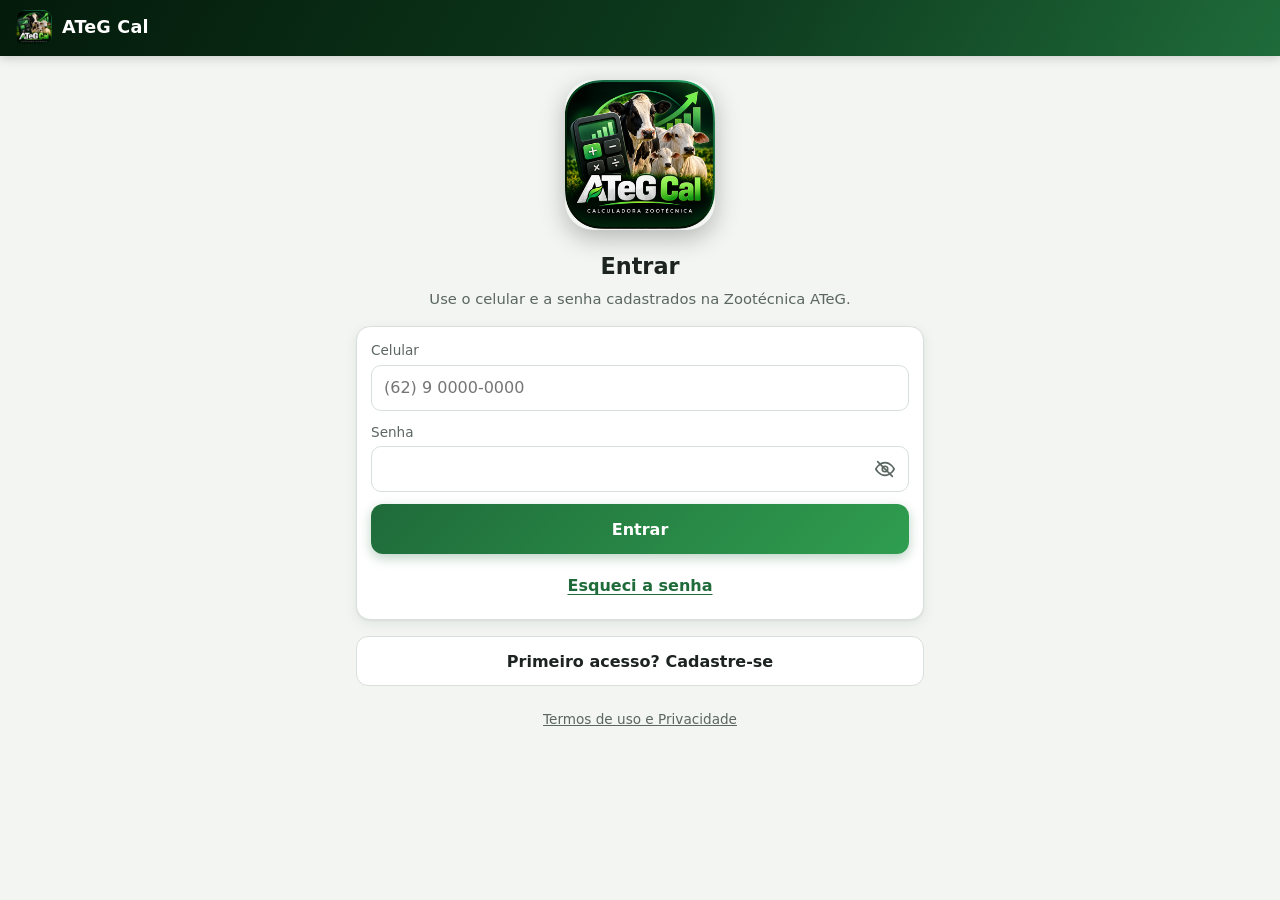
<file: index.html>
<!doctype html>
<html lang="pt-BR">
<head>
  <meta charset="utf-8">
  <meta name="viewport" content="width=device-width, initial-scale=1, viewport-fit=cover">
  <meta name="description" content="Calculadora de indicadores zootécnicos e econômicos para ATeG.">
  <meta name="theme-color" content="#06200f">
  <meta name="apple-mobile-web-app-capable" content="yes">
  <meta name="apple-mobile-web-app-title" content="ATeG Cal">
  <meta name="apple-mobile-web-app-status-bar-style" content="black-translucent">
  <title>ATeG Cal</title>
  <link rel="manifest" href="manifest.webmanifest">
  <link rel="icon" href="icons/favicon-64.png" type="image/png">
  <link rel="apple-touch-icon" href="icons/apple-touch-icon.png">
  <link rel="stylesheet" href="css/style.css">
</head>
<body>
  <header class="topo">
    <button class="voltar" id="btnVoltar" type="button" aria-label="Voltar" hidden>&#8592;</button>
    <img class="topo-logo" src="icons/logo-96.png" alt="" width="36" height="36">
    <h1 id="tituloTela">ATeG Cal</h1>
    <span id="seloOffline" class="selo-offline" hidden>Offline</span>
  </header>

  <main>
    <!-- Login pelo celular -->
    <section id="tela-login" class="tela" hidden>
      <div class="login">
        <img class="login-logo" src="icons/logo-280.png" alt="ATeG Cal — Calculadora zootécnica" width="150" height="150">

        <div id="blocoEntrar" class="login-bloco">
          <h2>Entrar</h2>
          <p class="login-texto">Use o celular e a senha cadastrados na Zootécnica ATeG.</p>
          <form id="formLogin" class="cartao" novalidate>
          <label class="campo">
            <span>Celular</span>
            <input name="celular" type="tel" inputmode="tel" autocomplete="tel" placeholder="(62) 9 0000-0000" required>
          </label>
          <label class="campo">
            <span>Senha</span>
            <span class="senha">
              <input name="senha" type="password" autocomplete="current-password" required>
              <button type="button" class="ver-senha" aria-label="Mostrar senha" aria-pressed="false">
                <svg viewBox="0 0 24 24" aria-hidden="true"><path d="M2 12s3.6-7 10-7 10 7 10 7-3.6 7-10 7S2 12 2 12z"/><circle cx="12" cy="12" r="3"/><path class="risco" d="M4 4l16 16"/></svg>
              </button>
            </span>
          </label>
          <p id="erroLogin" class="erro" role="alert" hidden></p>
          <button type="submit" class="primario">Entrar</button>
          <button type="button" id="btnEsqueci" class="link">Esqueci a senha</button>
          </form>
          <button type="button" id="btnPrimeiroAcesso" class="secundario primeiro-acesso">Primeiro acesso? Cadastre-se</button>
        </div>

        <div id="blocoCadastro" class="login-bloco" hidden>
          <h2>Primeiro acesso</h2>
          <p class="login-texto">Preencha seus dados. O acesso é liberado na hora.</p>
          <form id="formCadastro" class="cartao" novalidate>
          <label class="campo">
            <span>Nome completo</span>
            <input name="nome" type="text" autocomplete="name" autocapitalize="words" maxlength="80" required>
          </label>
          <label class="campo">
            <span>Celular (WhatsApp)</span>
            <input name="celular" type="tel" inputmode="tel" autocomplete="tel" placeholder="(62) 9 0000-0000" required>
          </label>
          <label class="campo">
            <span>E-mail</span>
            <input name="email" type="email" inputmode="email" autocomplete="email" maxlength="100" required>
          </label>
          <div class="grade grade-municipio">
            <label class="campo"><span>UF</span>
              <select name="uf" autocomplete="address-level1">
                <option>AC</option>
                <option>AL</option>
                <option>AM</option>
                <option>AP</option>
                <option>BA</option>
                <option>CE</option>
                <option>DF</option>
                <option>ES</option>
                <option selected>GO</option>
                <option>MA</option>
                <option>MG</option>
                <option>MS</option>
                <option>MT</option>
                <option>PA</option>
                <option>PB</option>
                <option>PE</option>
                <option>PI</option>
                <option>PR</option>
                <option>RJ</option>
                <option>RN</option>
                <option>RO</option>
                <option>RR</option>
                <option>RS</option>
                <option>SC</option>
                <option>SE</option>
                <option>SP</option>
                <option>TO</option>
              </select></label>
            <label class="campo"><span>Município</span>
              <select name="municipio" autocomplete="address-level2" required disabled>
                <option value="">Carregando…</option>
              </select></label>
          </div>
          <label class="campo">
            <span>Função</span>
            <select name="funcao" required>
              <option value="" selected disabled>Selecione</option>
              <option>Técnico de campo ATeG</option>
              <option>Coordenador</option>
              <option>Supervisor</option>
              <option>Produtor rural</option>
              <option>Zootecnista / Veterinário / Agrônomo</option>
              <option>Estudante</option>
              <option>Outro</option>
            </select>
          </label>
          <label class="campo">
            <span>Crie uma senha (mínimo 4 caracteres)</span>
            <span class="senha">
              <input name="senha" type="password" autocomplete="new-password" required>
              <button type="button" class="ver-senha" aria-label="Mostrar senha" aria-pressed="false">
                <svg viewBox="0 0 24 24" aria-hidden="true"><path d="M2 12s3.6-7 10-7 10 7 10 7-3.6 7-10 7S2 12 2 12z"/><circle cx="12" cy="12" r="3"/><path class="risco" d="M4 4l16 16"/></svg>
              </button>
            </span>
          </label>
          <label class="campo">
            <span>Repita a senha</span>
            <span class="senha">
              <input name="confirmacao" type="password" autocomplete="new-password" required>
              <button type="button" class="ver-senha" aria-label="Mostrar senha" aria-pressed="false">
                <svg viewBox="0 0 24 24" aria-hidden="true"><path d="M2 12s3.6-7 10-7 10 7 10 7-3.6 7-10 7S2 12 2 12z"/><circle cx="12" cy="12" r="3"/><path class="risco" d="M4 4l16 16"/></svg>
              </button>
            </span>
          </label>
          <label class="check">
            <input name="aceite" type="checkbox">
            <span>Li e aceito os <a href="#/termos">Termos de uso e a Política de privacidade</a>.</span>
          </label>
          <p id="erroCadastro" class="erro" role="alert" hidden></p>
          <button type="submit" class="primario">Cadastrar e entrar</button>
          </form>
          <button type="button" id="btnJaTenho" class="link">Já tenho cadastro — Entrar</button>
        </div>
        <a class="link-termos" href="#/termos">Termos de uso e Privacidade</a>
      </div>
    </section>

    <!-- Volumoso para a seca -->
    <section id="tela-volumoso-seca" class="tela" hidden>
      <form id="formVolumoso" novalidate>
        <div class="cartao">
          <label class="campo">
            <span>Propriedade</span>
            <input name="fazenda" type="text" autocomplete="off" placeholder="Nome da fazenda">
          </label>
          <div class="grade">
            <label class="campo"><span>Início da seca</span><select name="mesInicio"></select></label>
            <label class="campo"><span>Dias de seca</span>
              <input name="diasSeca" type="number" inputmode="numeric" min="30" max="365" step="1" placeholder="210"></label>
          </div>
          <p id="diasSeca" class="nota"></p>
        </div>

        <div class="cartao">
          <div class="cartao-titulo">
            <strong>Rebanho na seca</strong>
            <span>Animais que vão comer volumoso. Peso e consumo vazios usam a referência.</span>
          </div>
          <div class="importar">
            <button type="button" id="btnImportarLeite" class="secundario">Trazer Rebanho ideal — leite</button>
            <button type="button" id="btnImportarCorte" class="secundario">Trazer Rebanho ideal — corte</button>
          </div>
          <div id="listaLotes" class="lista-itens"></div>
          <button type="button" id="btnAddLote" class="link">+ Adicionar categoria</button>
        </div>

        <div class="cartao">
          <div class="cartao-titulo">
            <strong>Pasto na seca (opcional)</strong>
            <span>Quanto do volumoso o pasto diferido ou residual ainda fornece.</span>
          </div>
          <label class="campo"><span>Volumoso que vem do pasto (%)</span>
            <input name="pastoPct" type="number" inputmode="decimal" min="0" max="99" step="1" placeholder="0"></label>
        </div>

        <div class="cartao">
          <div class="cartao-titulo">
            <strong>Volumosos do cocho</strong>
            <span>Participação vazia divide igualmente o que falta para 100%.</span>
          </div>
          <div id="listaVolumosos" class="lista-itens"></div>
          <button type="button" id="btnAddVolumoso" class="link">+ Adicionar volumoso</button>
        </div>

        <p id="erroVolumoso" class="erro" role="alert" hidden></p>

        <div class="acoes">
          <button type="submit" class="primario">Calcular</button>
          <button type="button" id="btnLimparVolumoso" class="secundario">Limpar</button>
        </div>
      </form>

      <div id="resultadoVolumoso" class="resultado" hidden></div>

      <template id="modeloLote">
        <div class="item">
          <div class="item-topo">
            <select data-campo="tipo" aria-label="Categoria"></select>
            <button type="button" class="remover" aria-label="Remover categoria">&#10005;</button>
          </div>
          <div class="grade grade-3">
            <label class="campo"><span>Animais</span>
              <input data-campo="animais" type="number" inputmode="numeric" min="0" step="1"></label>
            <label class="campo"><span>Peso (kg)</span>
              <input data-campo="pesoKg" type="number" inputmode="numeric" step="1"></label>
            <label class="campo"><span>Volumoso (kg MS/dia)</span>
              <input data-campo="kgMSDia" type="number" inputmode="decimal" step="0.1"></label>
          </div>
        </div>
      </template>

      <template id="modeloVolumoso">
        <div class="item">
          <div class="item-topo">
            <select data-campo="tipo" aria-label="Volumoso"></select>
            <button type="button" class="remover" aria-label="Remover volumoso">&#10005;</button>
          </div>
          <div class="grade">
            <label class="campo"><span>Participação (% da MS)</span>
              <input data-campo="participacaoPct" type="number" inputmode="decimal" step="1"></label>
            <label class="campo"><span>Estoque atual (t)</span>
              <input data-campo="estoqueT" type="number" inputmode="decimal" step="0.1" placeholder="0"></label>
          </div>
          <details class="pesos">
            <summary>Ajustar índices</summary>
            <div class="grade">
              <label class="campo"><span>Matéria seca (%)</span>
                <input data-campo="msPct" type="number" inputmode="decimal" step="0.1"></label>
              <label class="campo"><span>Produtividade (t/ha)</span>
                <input data-campo="produtividadeT" type="number" inputmode="decimal" step="0.1"></label>
              <label class="campo"><span>Perdas até o cocho (%)</span>
                <input data-campo="perdasPct" type="number" inputmode="decimal" step="0.1"></label>
              <label class="campo"><span>Custo (R$/t)</span>
                <input data-campo="custoT" type="number" inputmode="decimal" step="1"></label>
            </div>
          </details>
        </div>
      </template>
    </section>

    <!-- Ágio de animais -->
    <section id="tela-agio" class="tela" hidden>
      <form id="formAgio" novalidate>
        <div class="cartao">
          <label class="campo">
            <span>Propriedade</span>
            <input name="fazenda" type="text" autocomplete="off" placeholder="Nome da fazenda">
          </label>
          <div class="grade">
            <label class="campo"><span>Arroba do boi gordo (R$/@)</span>
              <input name="arrobaBoi" type="number" inputmode="decimal" min="0" step="0.01" required></label>
            <label class="campo"><span>Ágio máximo aceito (%)</span>
              <input name="agioLimitePct" type="number" inputmode="decimal" step="0.1"></label>
          </div>
          <a class="link-cotacao" href="https://www.scotconsultoria.com.br/cotacoes/boi-gordo/" target="_blank" rel="noopener">Ver cotação na Scot Consultoria</a>
          <p class="nota">Digite a arroba da sua praça. Ágio máximo vazio usa 33%, média de 2014 a 2024 citada pela Scot; é uma referência, não uma regra.</p>
        </div>

        <div class="cartao">
          <div class="cartao-titulo">
            <strong>Animais a comprar</strong>
            <span>Adicione mais de uma categoria para comparar. Peso vazio usa a referência.</span>
          </div>
          <div id="listaAgio" class="lista-itens"></div>
          <button type="button" id="btnAddAgio" class="link">+ Adicionar categoria</button>
        </div>

        <div class="cartao">
          <details id="blocoCustosAgio" class="pesos">
            <summary>Até quanto pagar pelos custos (opcional)</summary>
            <p class="nota">Parte da venda futura e desconta custos e margem. Preencha ao menos o custo por dia.</p>
            <div class="grade">
              <label class="campo"><span>Custo (R$/animal/dia)</span>
                <input name="custoDia" type="number" inputmode="decimal" min="0" step="0.01"></label>
              <label class="campo"><span>Ganho de peso (kg/dia)</span>
                <input name="gmdKg" type="number" inputmode="decimal" min="0" step="0.01"></label>
              <label class="campo"><span>Peso de venda (kg)</span>
                <input name="pesoVendaKg" type="number" inputmode="numeric" min="0" step="1"></label>
              <label class="campo"><span>Rendimento de carcaça (%)</span>
                <input name="rendimentoPct" type="number" inputmode="decimal" min="0" max="70" step="0.1"></label>
              <label class="campo"><span>Arroba de venda (R$/@)</span>
                <input name="arrobaVenda" type="number" inputmode="decimal" min="0" step="0.01" placeholder="Igual à de hoje"></label>
              <label class="campo"><span>Mortalidade (%)</span>
                <input name="mortalidadePct" type="number" inputmode="decimal" min="0" max="99" step="0.1"></label>
              <label class="campo"><span>Frete e comissão (R$/animal)</span>
                <input name="freteAnimal" type="number" inputmode="decimal" min="0" step="1"></label>
              <label class="campo"><span>Margem desejada (R$/animal)</span>
                <input name="margemAnimal" type="number" inputmode="decimal" min="0" step="1"></label>
              <label class="campo"><span>Juros (% ao mês)</span>
                <input name="jurosMesPct" type="number" inputmode="decimal" min="0" step="0.1"></label>
            </div>
          </details>
        </div>

        <p id="erroAgio" class="erro" role="alert" hidden></p>

        <div class="acoes">
          <button type="submit" class="primario">Calcular</button>
          <button type="button" id="btnLimparAgio" class="secundario">Limpar</button>
        </div>
      </form>

      <div id="resultadoAgio" class="resultado" hidden></div>

      <template id="modeloAgio">
        <div class="item">
          <div class="item-topo">
            <select data-campo="tipo" aria-label="Categoria"></select>
            <button type="button" class="remover" aria-label="Remover categoria">&#10005;</button>
          </div>
          <div class="grade">
            <label class="campo"><span>Animais</span>
              <input data-campo="animais" type="number" inputmode="numeric" min="1" step="1" placeholder="1"></label>
            <label class="campo"><span>Peso (kg)</span>
              <input data-campo="pesoKg" type="number" inputmode="numeric" step="1"></label>
            <label class="campo"><span>Preço em</span>
              <select data-campo="forma"></select></label>
            <label class="campo"><span>Preço (R$)</span>
              <input data-campo="preco" type="number" inputmode="decimal" min="0" step="0.01"></label>
          </div>
        </div>
      </template>
    </section>

    <!-- Termos de uso e Política de privacidade (leitura e aceite) -->
    <section id="tela-termos" class="tela" hidden>
      <div id="avisoAceite" class="aviso atencao" hidden>
        Para continuar usando o ATeG Cal, leia e aceite os Termos de uso e a Política de privacidade.
      </div>
      <article class="cartao termos">
        <h2>Termos de uso e Política de privacidade</h2>
        <p class="sub">ATeG Cal · Versão <span id="versaoTermos"></span> · vigente desde 28/10/2026</p>

        <h3>1. Quem é o responsável</h3>
        <p>O ATeG Cal é desenvolvido e mantido por <b>Weder de Lima Vieira</b>, zootecnista, pessoa física,
          com atuação em Goiânia/GO, que é o responsável (controlador) pelos dados pessoais tratados no app.
          Contato: <a href="mailto:zootecnicaateg@gmail.com">zootecnicaateg@gmail.com</a> ou WhatsApp
          <a href="https://wa.me/5562991176151">(62) 9 9117-6151</a>.</p>

        <h3>2. O que é o app</h3>
        <p>O ATeG Cal é uma calculadora de indicadores zootécnicos e econômicos para apoio a técnicos e produtores
          rurais. No momento o uso é gratuito. Funcionalidades, condições de uso ou de acesso podem mudar no
          futuro, com aviso prévio no próprio app.</p>

        <h3>3. Uso e responsabilidade</h3>
        <ul>
          <li>Os resultados são <b>estimativas</b> calculadas a partir dos dados que você informa. Eles não substituem
            o acompanhamento técnico da propriedade, e as decisões tomadas com base neles são de responsabilidade
            de quem as toma.</li>
          <li>Você é responsável pela veracidade dos dados que digita e pelos relatórios que compartilha.</li>
          <li>O acesso é pessoal: não compartilhe sua senha. Use o app de forma lícita e sem tentar prejudicar seu
            funcionamento.</li>
          <li>O app é oferecido como está. Podem ocorrer erros ou interrupções, que serão corrigidos assim que
            possível.</li>
          <li>O acesso pode ser suspenso em caso de uso indevido destes termos.</li>
        </ul>

        <h3>4. Quais dados são coletados</h3>
        <ul>
          <li><b>Cadastro:</b> nome, celular, e-mail, município, UF, função e senha.</li>
          <li><b>Uso do app:</b> data e hora em que o app e os módulos são abertos, quando um cálculo é feito, quando
            um PDF é exportado e a versão do app.</li>
          <li><b>Aceite destes termos:</b> data, hora e versão aceita.</li>
        </ul>
        <p>Os <b>dados das fazendas</b> digitados nos cálculos (rebanho, partos, produção etc.) <b>ficam somente no
          seu aparelho</b> e não são enviados ao responsável.</p>

        <h3>5. Para que os dados são usados</h3>
        <ul>
          <li>Liberar e controlar o acesso ao app.</li>
          <li>Dar suporte e ajudar na recuperação de senha.</li>
          <li>Entender quais módulos são mais usados, para melhorar o app e decidir as próximas funcionalidades.</li>
          <li>Enviar comunicados sobre o app e conteúdos técnicos da Zootécnica ATeG. Você pode pedir para não
            receber esses comunicados a qualquer momento.</li>
        </ul>
        <p>O tratamento se baseia no seu consentimento e na necessidade de prestar o serviço que você solicitou
          (Lei 13.709/2018, LGPD, art. 7º, incisos I e V).</p>

        <h3>6. Compartilhamento</h3>
        <p>Os dados <b>não são vendidos nem compartilhados</b> com terceiros. Eles ficam guardados em uma planilha
          do Google (Google Workspace), com acesso restrito ao responsável. O Google atua apenas como fornecedor de
          armazenamento e pode guardar os dados em servidores fora do Brasil, seguindo suas próprias regras de
          segurança.</p>

        <h3>7. Por quanto tempo</h3>
        <p>Os dados ficam guardados enquanto seu cadastro estiver ativo. Se você pedir a exclusão, os dados de
          cadastro serão apagados em até 15 dias. Os registros de uso poderão ser mantidos apenas de forma anônima,
          para estatística.</p>

        <h3>8. Seus direitos</h3>
        <p>Você pode, a qualquer momento, pedir para confirmar quais dados temos, ter acesso a eles, corrigi-los,
          excluí-los ou revogar o seu consentimento (LGPD, art. 18), pelo e-mail ou WhatsApp do item 1. Sem o
          consentimento não é possível continuar usando o app.</p>

        <h3>9. Segurança</h3>
        <p>São adotadas medidas razoáveis para proteger os dados, como acesso restrito à planilha e comunicação
          criptografada (HTTPS). Nenhum sistema é totalmente seguro: use uma senha que você não usa em outros
          serviços e avise o responsável se suspeitar de uso indevido do seu acesso.</p>

        <h3>10. Dados guardados no aparelho</h3>
        <p>Para funcionar sem internet, o app guarda no seu aparelho a sessão de acesso (por até 30 dias), os
          últimos dados digitados em cada módulo e os registros de uso ainda não enviados. O botão “Sair” encerra
          a sessão, e limpar os dados do navegador apaga essas informações.</p>

        <h3>11. Mudanças nestes termos</h3>
        <p>Estes termos podem ser atualizados. Quando isso acontecer, o app mostrará a nova versão e pedirá um
          novo aceite.</p>

        <h3>12. Lei e foro</h3>
        <p>Estes termos seguem a lei brasileira. Fica eleito o foro da comarca de Goiânia/GO, ressalvado o direito
          do consumidor de propor ação no foro do seu domicílio.</p>
      </article>

      <form id="formAceite" class="cartao" novalidate hidden>
        <label class="check">
          <input name="aceite" type="checkbox">
          <span>Li e aceito os Termos de uso e a Política de privacidade.</span>
        </label>
        <p id="erroAceite" class="erro" role="alert" hidden></p>
        <button type="submit" class="primario">Aceitar e continuar</button>
        <button type="button" id="btnRecusar" class="link">Não aceito — sair</button>
      </form>
      <button type="button" id="btnFecharTermos" class="secundario fechar-termos">Voltar</button>
    </section>

    <!-- Tela inicial: módulos -->
    <section id="tela-inicio" class="tela">
      <div class="capa">
        <img src="icons/logo-280.png" alt="ATeG Cal — Calculadora zootécnica" width="140" height="140">
        <div>
          <p class="capa-titulo">Calculadora zootécnica</p>
          <p class="capa-texto">Indicadores zootécnicos e econômicos para leite e corte, direto no campo.</p>
          <p id="capaOffline" class="capa-selo" hidden>&#10003; Pronto para usar sem internet</p>
          <p id="capaUsuario" class="capa-usuario" hidden>
            Olá, <b id="nomeUsuario"></b> · <button type="button" id="btnSair" class="link link-claro">Sair</button>
          </p>
        </div>
      </div>

      <button type="button" id="btnConvidar" class="convidar">
        <svg viewBox="0 0 24 24" aria-hidden="true"><path d="M12 3a9 9 0 0 0-7.7 13.6L3 21l4.5-1.2A9 9 0 1 0 12 3z"/><path d="M12 8.5v7M8.5 12h7"/></svg>
        Convidar pelo WhatsApp
      </button>

      <h2 class="secao">Módulos</h2>
      <nav class="modulos">
        <a class="modulo leite" href="#/rebanho-leite">
          <span class="modulo-icone" aria-hidden="true">
            <svg viewBox="0 0 24 24"><path d="M12 2.5c3.2 4.2 6 7.9 6 11.3a6 6 0 0 1-12 0c0-3.4 2.8-7.1 6-11.3z"/><path d="M9.2 14.5a2.9 2.9 0 0 0 2.6 2.7"/></svg>
          </span>
          <span class="modulo-corpo">
            <span class="modulo-tag">Leite</span>
            <strong>Rebanho ideal</strong>
            <span class="modulo-desc">Estrutura do rebanho a partir das vacas em lactação.</span>
          </span>
          <span class="modulo-seta" aria-hidden="true">&#8250;</span>
        </a>
        <a class="modulo leite" href="#/previsao-leite">
          <span class="modulo-icone" aria-hidden="true">
            <svg viewBox="0 0 24 24"><rect x="3.5" y="5" width="17" height="15" rx="2.5"/><path d="M3.5 9.5h17M8 3v4M16 3v4"/><path d="M7.5 17l3-3 2 1.5 4-4"/></svg>
          </span>
          <span class="modulo-corpo">
            <span class="modulo-tag">Leite</span>
            <strong>Previsão de leite</strong>
            <span class="modulo-desc">Vacas em lactação e produção nos próximos 12 meses.</span>
          </span>
          <span class="modulo-seta" aria-hidden="true">&#8250;</span>
        </a>
        <a class="modulo corte" href="#/rebanho-corte">
          <span class="modulo-icone" aria-hidden="true">
            <svg viewBox="0 0 24 24"><path d="M4 7l3 2h10l3-2"/><path d="M7 9v5a5 5 0 0 0 10 0V9"/><path d="M10 16.5h4"/></svg>
          </span>
          <span class="modulo-corpo">
            <span class="modulo-tag">Corte</span>
            <strong>Rebanho de corte</strong>
            <span class="modulo-desc">Cria, recria ou ciclo completo a partir das matrizes.</span>
          </span>
          <span class="modulo-seta" aria-hidden="true">&#8250;</span>
        </a>
        <a class="modulo forragem" href="#/volumoso-seca">
          <span class="modulo-icone" aria-hidden="true">
            <svg viewBox="0 0 24 24"><path d="M12 21V10"/><path d="M12 13c-4 0-6-3-6-7 4 0 6 3 6 7z"/><path d="M12 11c0-4 2.5-7 6.5-7 0 4-2.5 7-6.5 7z"/><path d="M5 21h14"/></svg>
          </span>
          <span class="modulo-corpo">
            <span class="modulo-tag">Leite e corte</span>
            <strong>Volumoso para a seca</strong>
            <span class="modulo-desc">Silagem, cana, feno: quanto produzir, área, silo e custo.</span>
          </span>
          <span class="modulo-seta" aria-hidden="true">&#8250;</span>
        </a>
        <a class="modulo corte" href="#/agio">
          <span class="modulo-icone" aria-hidden="true">
            <svg viewBox="0 0 24 24"><path d="M19 5L5 19"/><circle cx="7.5" cy="7.5" r="2.5"/><circle cx="16.5" cy="16.5" r="2.5"/></svg>
          </span>
          <span class="modulo-corpo">
            <span class="modulo-tag">Corte</span>
            <strong>Ágio de animais</strong>
            <span class="modulo-desc">Compare a reposição com a arroba do boi gordo e veja até quanto pagar.</span>
          </span>
          <span class="modulo-seta" aria-hidden="true">&#8250;</span>
        </a>
        <div class="modulo economico em-breve" aria-disabled="true">
          <span class="modulo-icone" aria-hidden="true">
            <svg viewBox="0 0 24 24"><ellipse cx="12" cy="6" rx="7" ry="2.5"/><path d="M5 6v6c0 1.4 3.1 2.5 7 2.5s7-1.1 7-2.5V6"/><path d="M5 12v6c0 1.4 3.1 2.5 7 2.5s7-1.1 7-2.5v-6"/></svg>
          </span>
          <span class="modulo-corpo">
            <span class="modulo-tag">Econômico</span>
            <strong>Custos COE, COT e CT</strong>
            <span class="modulo-desc">Custo operacional e total por litro.</span>
          </span>
          <span class="em-breve-selo">Em breve</span>
        </div>
        <div class="modulo economico em-breve" aria-disabled="true">
          <span class="modulo-icone" aria-hidden="true">
            <svg viewBox="0 0 24 24"><path d="M4 20V4"/><path d="M4 20h16"/><path d="M8 16v-4M12 16V8M16 16v-6"/></svg>
          </span>
          <span class="modulo-corpo">
            <span class="modulo-tag">Econômico</span>
            <strong>DRE</strong>
            <span class="modulo-desc">Demonstrativo de resultado da atividade.</span>
          </span>
          <span class="em-breve-selo">Em breve</span>
        </div>
      </nav>
      <a class="link-termos" href="#/termos">Termos de uso e Privacidade</a>
      <footer class="rodape-app">
        <span class="rodape-marca">
          Desenvolvido por
          <img src="icons/logo-empresa.jpg" alt="" width="18" height="18">
          Zootécnica
        </span>
        <span id="versaoApp" hidden></span>
      </footer>
    </section>

    <!-- Rebanho ideal — leite -->
    <section id="tela-rebanho-leite" class="tela" hidden>
      <form id="formRebanho" novalidate>
        <div class="cartao">
          <label class="campo">
            <span>Propriedade</span>
            <input name="fazenda" type="text" autocomplete="off" placeholder="Nome da fazenda">
          </label>
          <label class="campo">
            <span>Vacas em lactação</span>
            <input name="vacas" type="number" inputmode="numeric" min="1" step="1" required>
          </label>
        </div>

        <fieldset class="segmentado">
          <legend>Método de cálculo</legend>
          <label><input type="radio" name="modo" value="padrao" checked><span>Padrão ATeG</span></label>
          <label><input type="radio" name="modo" value="indices"><span>Índices da fazenda</span></label>
        </fieldset>

        <div id="blocoIndices" class="grade" hidden>
          <label class="campo"><span>Intervalo entre partos (meses)</span>
            <input name="iepMeses" type="number" inputmode="decimal" step="0.1"></label>
          <label class="campo"><span>Período seco (dias)</span>
            <input name="periodoSecoDias" type="number" inputmode="numeric" step="1"></label>
          <label class="campo"><span>Idade ao 1º parto (meses)</span>
            <input name="idadePrimeiroPartoMeses" type="number" inputmode="numeric" step="1"></label>
          <label class="campo"><span>Descarte anual de vacas (%)</span>
            <input name="descarteAnualPct" type="number" inputmode="decimal" step="0.1"></label>
          <label class="campo"><span>Mortalidade bezerras 0–12 m (%/ano)</span>
            <input name="mortBezerrasPct" type="number" inputmode="decimal" step="0.1"></label>
          <label class="campo"><span>Mortalidade novilhas (%/ano)</span>
            <input name="mortNovilhasPct" type="number" inputmode="decimal" step="0.1"></label>
          <label class="campo"><span>Fêmeas nos nascimentos (%)</span>
            <input name="femeasNascimentosPct" type="number" inputmode="decimal" step="1"></label>
          <label class="campo"><span>Recria de fêmeas</span>
            <select name="recria">
              <option value="reposicao">Só a reposição necessária</option>
              <option value="todas">Todas as fêmeas nascidas</option>
            </select></label>
        </div>

        <details class="pesos">
          <summary>Pesos médios para UA (450 kg = 1 UA)</summary>
          <div class="grade">
            <label class="campo"><span>Vaca adulta (kg)</span>
              <input name="pesoVaca" type="number" inputmode="numeric" step="1"></label>
            <label class="campo"><span>Bezerra 0–12 m (kg)</span>
              <input name="pesoBezerra" type="number" inputmode="numeric" step="1"></label>
            <label class="campo"><span>Novilha 12–24 m (kg)</span>
              <input name="pesoNovilhaAte24" type="number" inputmode="numeric" step="1"></label>
            <label class="campo"><span>Novilha &gt; 24 m (kg)</span>
              <input name="pesoNovilhaAcima24" type="number" inputmode="numeric" step="1"></label>
          </div>
        </details>

        <p id="erroRebanho" class="erro" role="alert" hidden></p>

        <div class="acoes">
          <button type="submit" class="primario">Calcular</button>
          <button type="button" id="btnLimpar" class="secundario">Limpar</button>
        </div>
      </form>

      <div id="resultadoRebanho" class="resultado" hidden></div>
    </section>

    <!-- Previsão de lactação e leite — 12 meses -->
    <section id="tela-previsao-leite" class="tela" hidden>
      <form id="formPrevisao" novalidate>
        <input type="hidden" name="inicioPrevisao">
        <div class="cartao">
          <label class="campo">
            <span>Propriedade</span>
            <input name="fazenda" type="text" autocomplete="off" placeholder="Nome da fazenda">
          </label>
          <div class="grade">
            <label class="campo"><span>Vacas em lactação hoje</span>
              <input name="vacasLactacao" type="number" inputmode="numeric" min="0" step="1" required></label>
            <label class="campo"><span>Vacas secas hoje</span>
              <input name="vacasSecas" type="number" inputmode="numeric" min="0" step="1"></label>
          </div>
          <div class="grade">
            <label class="campo"><span>Produção média (L/vaca em lactação/dia)</span>
              <input name="producaoLitros" type="number" inputmode="decimal" min="0" step="0.1" required></label>
            <label class="campo"><span>DEL médio hoje (dias) — opcional</span>
              <input name="delMedio" type="number" inputmode="numeric" min="5" step="1" placeholder="Sem curva"></label>
          </div>
          <p class="nota">Com o DEL médio, a previsão usa a curva de lactação: vacas recém-paridas produzem mais
            que as do fim da lactação.</p>
        </div>

        <div class="cartao">
          <div class="cartao-titulo">
            <strong>Partos previstos por mês</strong>
            <span>Do controle reprodutivo (vacas e novilhas).</span>
          </div>
          <div id="gradePartos" class="grade-meses"></div>
          <p id="dicaPartos" class="nota"></p>
        </div>

        <details class="pesos">
          <summary>Índices usados na previsão</summary>
          <div class="grade">
            <label class="campo"><span>Período seco (dias)</span>
              <input name="periodoSecoDias" type="number" inputmode="numeric" step="1"></label>
            <label class="campo"><span>Descarte anual de vacas (%)</span>
              <input name="descarteAnualPct" type="number" inputmode="decimal" step="0.1"></label>
            <label class="campo"><span>Intervalo entre partos (meses)</span>
              <input name="iepMeses" type="number" inputmode="decimal" step="0.1"></label>
          </div>
        </details>

        <p id="erroPrevisao" class="erro" role="alert" hidden></p>

        <div class="acoes">
          <button type="submit" class="primario">Calcular previsão</button>
          <button type="button" id="btnLimparPrevisao" class="secundario">Limpar</button>
        </div>
      </form>

      <div id="resultadoPrevisao" class="resultado" hidden></div>
    </section>

    <!-- Rebanho ideal — corte -->
    <section id="tela-rebanho-corte" class="tela" hidden>
      <form id="formCorte" novalidate>
        <div class="cartao">
          <label class="campo">
            <span>Propriedade</span>
            <input name="fazenda" type="text" autocomplete="off" placeholder="Nome da fazenda">
          </label>
          <label class="campo">
            <span>Matrizes (vacas de cria)</span>
            <input name="matrizes" type="number" inputmode="numeric" min="1" step="1" required>
          </label>
        </div>

        <fieldset class="segmentado tres">
          <legend>Sistema de produção</legend>
          <label><input type="radio" name="fase" value="cria" checked><span>Só cria</span></label>
          <label><input type="radio" name="fase" value="recria"><span>Cria + recria</span></label>
          <label><input type="radio" name="fase" value="completo"><span>Ciclo completo</span></label>
        </fieldset>
        <p id="descFase" class="nota"></p>

        <div class="cartao">
          <div class="cartao-titulo">
            <strong>Índices da fazenda</strong>
            <span>Campo vazio usa o valor de referência mostrado.</span>
          </div>
          <div class="grade">
            <label class="campo"><span>Taxa de natalidade (%)</span>
              <input name="natalidadePct" type="number" inputmode="decimal" step="0.1"></label>
            <label class="campo"><span>Mortalidade até a desmama (%)</span>
              <input name="mortDesmamaPct" type="number" inputmode="decimal" step="0.1"></label>
            <label class="campo"><span>Idade à desmama (meses)</span>
              <input name="idadeDesmamaMeses" type="number" inputmode="decimal" step="0.5"></label>
            <label class="campo"><span>Peso à desmama (kg)</span>
              <input name="pesoDesmama" type="number" inputmode="numeric" step="1"></label>
            <label class="campo"><span>Mortalidade pós-desmama (%/ano)</span>
              <input name="mortPosDesmamaPct" type="number" inputmode="decimal" step="0.1"></label>
            <label class="campo"><span>Idade ao 1º parto (meses)</span>
              <input name="idadePrimeiroPartoMeses" type="number" inputmode="numeric" step="1"></label>
            <label class="campo"><span>Descarte anual de matrizes (%)</span>
              <input name="descarteMatrizesPct" type="number" inputmode="decimal" step="0.1"></label>
            <label class="campo"><span>Vacas por touro</span>
              <input name="vacasPorTouro" type="number" inputmode="numeric" step="1"></label>
            <label class="campo"><span>Fêmeas nos nascimentos (%)</span>
              <input name="femeasNascimentosPct" type="number" inputmode="decimal" step="1"></label>
          </div>
          <div id="blocoSaida" class="grade" hidden>
            <label class="campo"><span id="rotuloIdadeSaida">Idade de venda dos machos (meses)</span>
              <input name="idadeSaidaMeses" type="number" inputmode="numeric" step="1"></label>
            <label class="campo"><span id="rotuloPesoSaida">Peso de venda dos machos (kg)</span>
              <input name="pesoSaidaKg" type="number" inputmode="numeric" step="1"></label>
          </div>
        </div>

        <details class="pesos">
          <summary>Pesos médios para UA (450 kg = 1 UA)</summary>
          <div class="grade">
            <label class="campo"><span>Matriz (kg)</span>
              <input name="pesoMatriz" type="number" inputmode="numeric" step="1"></label>
            <label class="campo"><span>Touro (kg)</span>
              <input name="pesoTouro" type="number" inputmode="numeric" step="1"></label>
            <label class="campo"><span>Novilha ao 1º parto (kg)</span>
              <input name="pesoNovilhaPrimeiroParto" type="number" inputmode="numeric" step="1"></label>
          </div>
        </details>

        <p id="erroCorte" class="erro" role="alert" hidden></p>

        <div class="acoes">
          <button type="submit" class="primario">Calcular</button>
          <button type="button" id="btnLimparCorte" class="secundario">Limpar</button>
        </div>
      </form>

      <div id="resultadoCorte" class="resultado" hidden></div>
    </section>
  </main>

  <script type="module" src="js/app.js"></script>
</body>
</html>
</file>
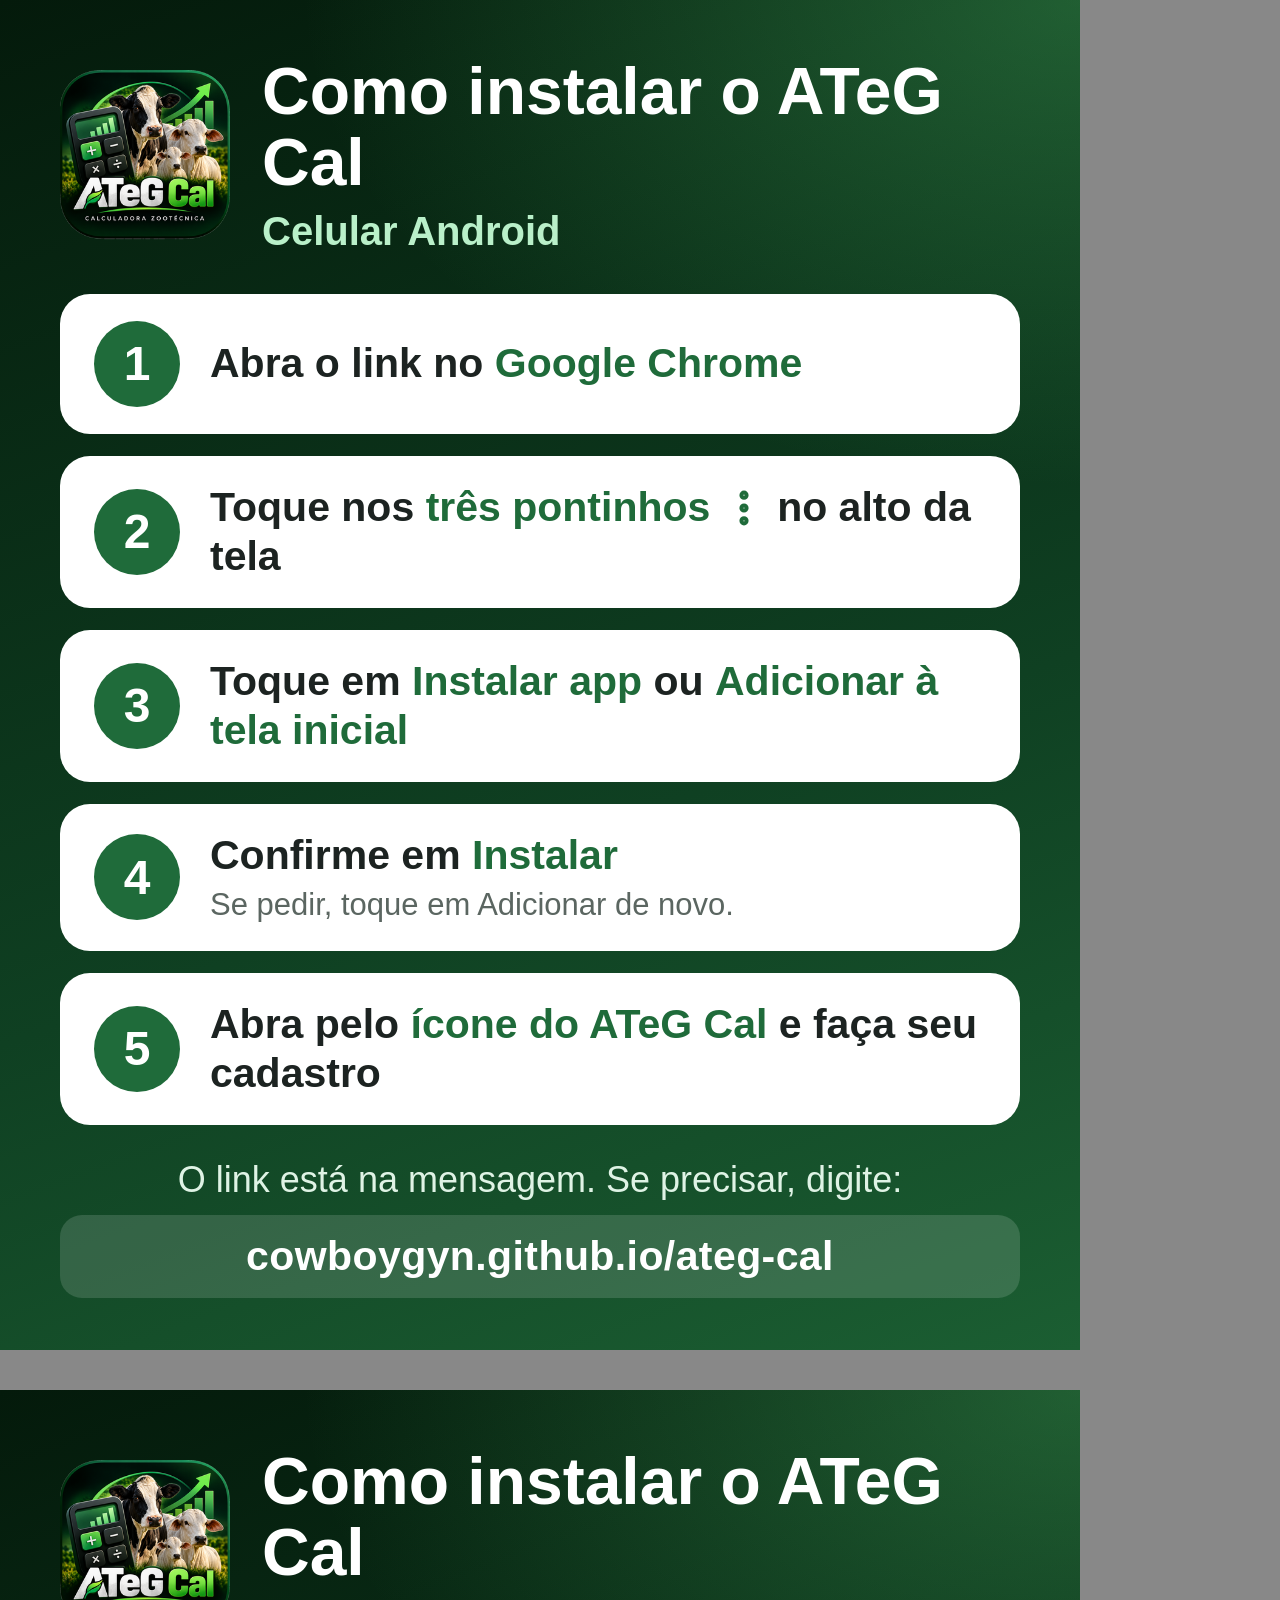
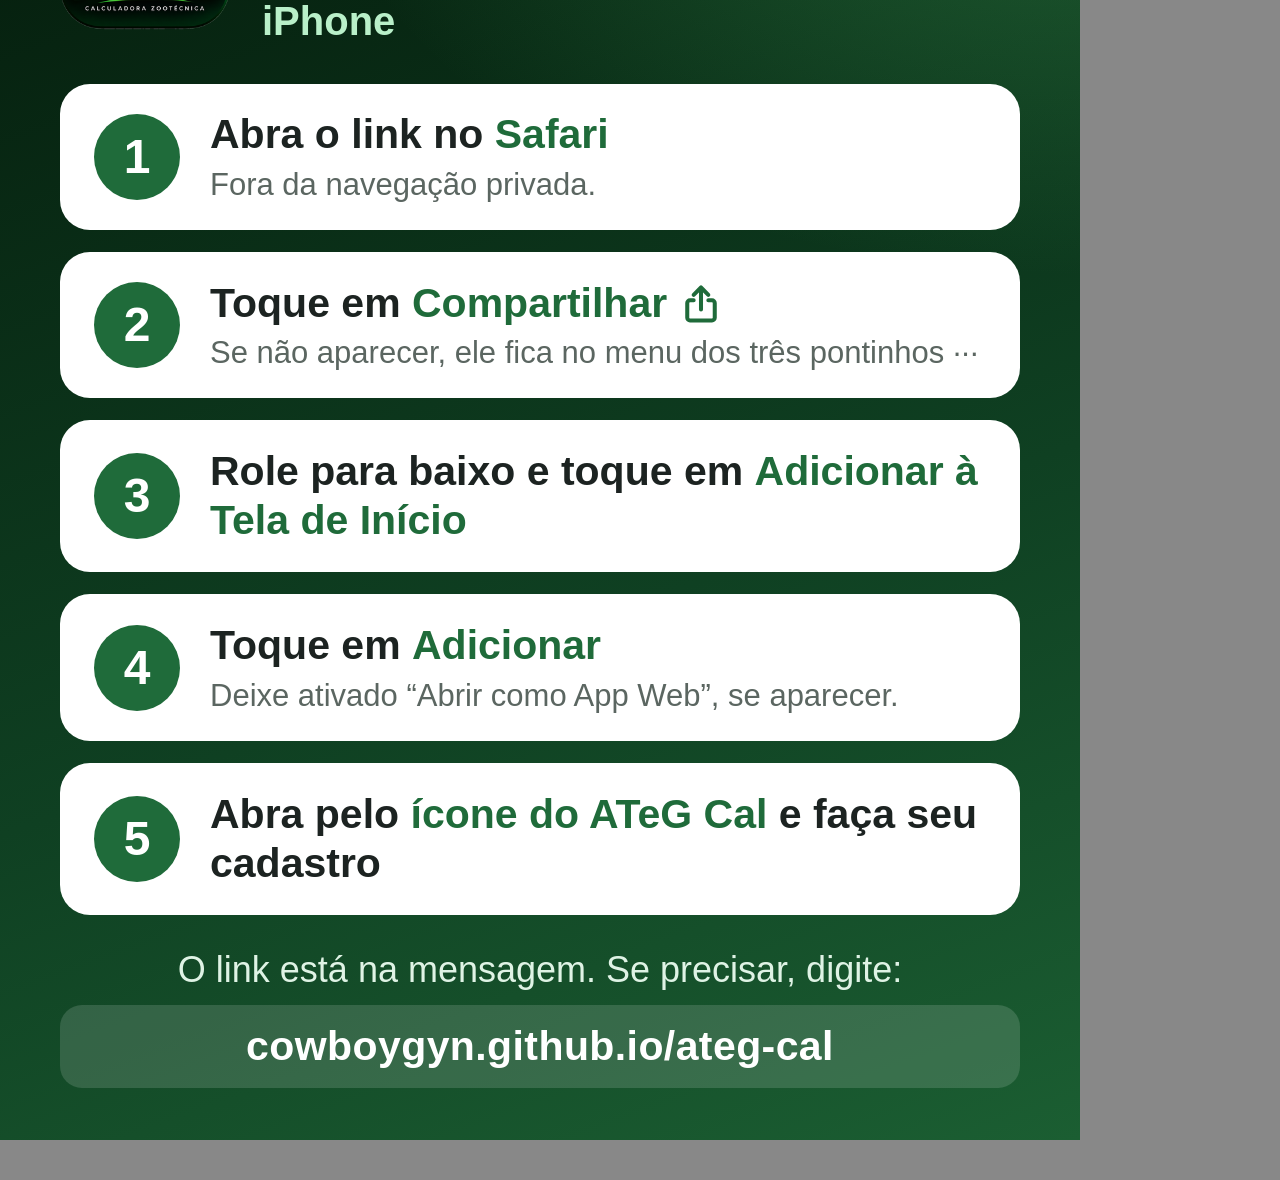
<file: arte/cartoes-instalar.html>
<!doctype html>
<!-- Cards "Como instalar" enviados no convite. Para gerar as imagens: python arte/gerar_cartoes.py -->
<html lang="pt-BR">
<head>
<meta charset="utf-8">
<title>Cards de instalação</title>
<style>
  * { box-sizing: border-box; }
  body { margin: 0; background: #888; font-family: "Segoe UI", Roboto, Arial, sans-serif; }
  .cartao {
    display: flex;
    flex-direction: column;
    width: 1080px;
    height: 1350px;
    margin-bottom: 40px;
    padding: 56px 60px 52px;
    background:
      radial-gradient(120% 60% at 100% 0%, rgb(79 196 108 / 0.35), transparent 60%),
      linear-gradient(160deg, #041a0b, #0f4022 60%, #1b5e32);
    color: #fff;
  }
  .topo { display: flex; align-items: center; gap: 32px; }
  .topo img { width: 170px; height: 170px; border-radius: 34px; }
  .topo h1 { margin: 0; font-size: 66px; font-weight: 800; line-height: 1.08; }
  .topo p { margin: 10px 0 0; font-size: 40px; font-weight: 600; color: #b9f0c9; }
  .passos { display: grid; flex: 1; gap: 22px; margin: 40px 0 34px; padding: 0; list-style: none; }
  .passos li {
    display: flex;
    align-items: center;
    gap: 30px;
    padding: 22px 34px;
    border-radius: 30px;
    background: #fff;
    color: #1c2321;
    font-size: 41px;
    font-weight: 600;
    line-height: 1.2;
  }
  .num {
    display: grid;
    flex: none;
    place-items: center;
    width: 86px;
    height: 86px;
    border-radius: 50%;
    background: #1f6b3a;
    color: #fff;
    font-size: 48px;
    font-weight: 800;
  }
  .passos b { color: #1f6b3a; font-weight: 800; }
  .passos small { display: block; margin-top: 6px; color: #5b6661; font-size: 31px; font-weight: 500; }
  .simbolo { display: inline-block; width: 44px; height: 44px; vertical-align: -9px; }
  .simbolo * { fill: none; stroke: #1f6b3a; stroke-width: 2.2; stroke-linecap: round; stroke-linejoin: round; }
  .rodape { text-align: center; }
  .rodape p { margin: 0 0 14px; font-size: 36px; color: #dff3e5; }
  .rodape strong {
    display: block;
    padding: 18px 12px;
    border-radius: 22px;
    background: rgb(255 255 255 / 0.14);
    font-size: 41px;
    font-weight: 700;
    letter-spacing: 0.01em;
  }
</style>
</head>
<body>
  <section class="cartao" id="android">
    <div class="topo">
      <img src="../icons/logo-280.png" alt="">
      <div>
        <h1>Como instalar o ATeG Cal</h1>
        <p>Celular Android</p>
      </div>
    </div>
    <ol class="passos">
      <li><span class="num">1</span><span>Abra o link no <b>Google Chrome</b></span></li>
      <li><span class="num">2</span><span>Toque nos <b>três pontinhos</b>
        <svg class="simbolo" viewBox="0 0 24 24"><circle cx="12" cy="5" r="1.4"/><circle cx="12" cy="12" r="1.4"/><circle cx="12" cy="19" r="1.4"/></svg>
        no alto da tela</span></li>
      <li><span class="num">3</span><span>Toque em <b>Instalar app</b> ou <b>Adicionar à tela inicial</b></span></li>
      <li><span class="num">4</span><span>Confirme em <b>Instalar</b>
        <small>Se pedir, toque em Adicionar de novo.</small></span></li>
      <li><span class="num">5</span><span>Abra pelo <b>ícone do ATeG Cal</b> e faça seu cadastro</span></li>
    </ol>
    <div class="rodape">
      <p>O link está na mensagem. Se precisar, digite:</p>
      <strong>cowboygyn.github.io/ateg-cal</strong>
    </div>
  </section>

  <section class="cartao" id="iphone">
    <div class="topo">
      <img src="../icons/logo-280.png" alt="">
      <div>
        <h1>Como instalar o ATeG Cal</h1>
        <p>iPhone</p>
      </div>
    </div>
    <ol class="passos">
      <li><span class="num">1</span><span>Abra o link no <b>Safari</b>
        <small>Fora da navegação privada.</small></span></li>
      <li><span class="num">2</span><span>Toque em <b>Compartilhar</b>
        <svg class="simbolo" viewBox="0 0 24 24"><path d="M12 15V3M8 7l4-4 4 4"/><path d="M8 10H6a1.5 1.5 0 0 0-1.5 1.5v8A1.5 1.5 0 0 0 6 21h12a1.5 1.5 0 0 0 1.5-1.5v-8A1.5 1.5 0 0 0 18 10h-2"/></svg>
        <small>Se não aparecer, ele fica no menu dos três pontinhos ···</small></span></li>
      <li><span class="num">3</span><span>Role para baixo e toque em <b>Adicionar à Tela de Início</b></span></li>
      <li><span class="num">4</span><span>Toque em <b>Adicionar</b>
        <small>Deixe ativado “Abrir como App Web”, se aparecer.</small></span></li>
      <li><span class="num">5</span><span>Abra pelo <b>ícone do ATeG Cal</b> e faça seu cadastro</span></li>
    </ol>
    <div class="rodape">
      <p>O link está na mensagem. Se precisar, digite:</p>
      <strong>cowboygyn.github.io/ateg-cal</strong>
    </div>
  </section>
</body>
</html>
</file>
<file: css/style.css>
:root {
  --verde: #1f6b3a;
  --verde-vivo: #2f9e4f;
  --verde-claro: #e6f2ea;
  --verde-escuro: #06200f;
  --fundo: #f2f5f2;
  --superficie: #ffffff;
  --texto: #1c2321;
  --texto-suave: #5b6661;
  --borda: #d9dfdb;
  --erro: #b3261e;
  --erro-fundo: #fdecea;
  --alerta: #8a5a00;
  --alerta-fundo: #fff4dc;
  --sombra: 0 1px 2px rgb(16 40 24 / 0.06), 0 4px 14px rgb(16 40 24 / 0.07);
  --raio: 14px;
  /* Cores das categorias do rebanho (paleta validada para daltonismo). */
  --cat-lactacao: #1baf7a;
  --cat-secas: #2a78d6;
  --cat-novilhas2: #eda100;
  --cat-novilhas1: #e87ba4;
  --cat-bezerras: #6250d6;
  color-scheme: light;
}

@media (prefers-color-scheme: dark) {
  :root:not([data-theme="light"]) {
    --verde: #6cc48a;
    --verde-vivo: #6cc48a;
    --verde-claro: #1d3326;
    --fundo: #101411;
    --superficie: #1a1f1c;
    --texto: #e7ece9;
    --texto-suave: #a3ada8;
    --borda: #2f3833;
    --erro: #ffb4ab;
    --erro-fundo: #3b1512;
    --alerta: #f2c063;
    --alerta-fundo: #33280f;
    --sombra: 0 1px 2px rgb(0 0 0 / 0.4);
    --cat-lactacao: #199e70;
    --cat-secas: #3987e5;
    --cat-novilhas2: #c98500;
    --cat-novilhas1: #d55181;
    --cat-bezerras: #9085e9;
    color-scheme: dark;
  }
}

:root[data-theme="dark"] {
  --verde: #6cc48a;
  --verde-vivo: #6cc48a;
  --verde-claro: #1d3326;
  --fundo: #101411;
  --superficie: #1a1f1c;
  --texto: #e7ece9;
  --texto-suave: #a3ada8;
  --borda: #2f3833;
  --erro: #ffb4ab;
  --erro-fundo: #3b1512;
  --alerta: #f2c063;
  --alerta-fundo: #33280f;
  --sombra: 0 1px 2px rgb(0 0 0 / 0.4);
  --cat-lactacao: #199e70;
  --cat-secas: #3987e5;
  --cat-novilhas2: #c98500;
  --cat-novilhas1: #d55181;
  --cat-bezerras: #9085e9;
  color-scheme: dark;
}

* { box-sizing: border-box; }
[hidden] { display: none !important; }

body {
  margin: 0;
  background: var(--fundo);
  color: var(--texto);
  font: 16px/1.45 system-ui, -apple-system, "Segoe UI", Roboto, sans-serif;
  -webkit-text-size-adjust: 100%;
}

/* ---------- Topo ---------- */

.topo {
  position: sticky;
  top: 0;
  z-index: 2;
  display: flex;
  align-items: center;
  gap: 10px;
  padding: calc(10px + env(safe-area-inset-top)) 16px 10px;
  background: linear-gradient(120deg, #041a0b 0%, #0d3a1d 55%, #1f6b3a 100%);
  color: #fff;
  box-shadow: 0 2px 10px rgb(0 0 0 / 0.18);
}
.topo h1 { flex: 1; margin: 0; font-size: 1.1rem; font-weight: 650; letter-spacing: 0.01em; }
.topo-logo { width: 36px; height: 36px; border-radius: 9px; }
.voltar {
  border: 0;
  background: rgb(255 255 255 / 0.12);
  color: inherit;
  width: 36px;
  height: 36px;
  border-radius: 10px;
  font-size: 1.3rem;
  line-height: 1;
  cursor: pointer;
}
.voltar:not([hidden]) + .topo-logo { display: none; }
.selo-offline {
  padding: 3px 9px;
  border-radius: 999px;
  background: rgb(255 255 255 / 0.15);
  font-size: 0.72rem;
  font-weight: 600;
}

main { max-width: 600px; margin: 0 auto; padding: 16px 16px 48px; }

/* ---------- Login ---------- */

.login { display: grid; justify-items: center; gap: 6px; padding-top: 8px; }
.login-logo { width: 150px; height: 150px; border-radius: 28px; box-shadow: 0 8px 24px rgb(0 0 0 / 0.25); }
.login h2 { margin: 14px 0 0; font-size: 1.4rem; }
.login-texto { margin: 0 0 10px; color: var(--texto-suave); text-align: center; font-size: 0.92rem; }
.login form { width: 100%; }
.login-bloco { display: grid; justify-items: center; gap: 6px; width: 100%; }
.login-bloco[hidden] { display: none; }
.primeiro-acesso { width: 100%; margin-top: 10px; }
.grade.grade-municipio { grid-template-columns: 88px 1fr; }
select:disabled { opacity: 0.6; }
.senha { position: relative; display: block; }
.senha input { padding-right: 52px; }
.ver-senha {
  position: absolute;
  top: 0;
  right: 0;
  width: 48px;
  height: 100%;
  border: 0;
  background: transparent;
  color: var(--texto-suave);
  cursor: pointer;
}
.ver-senha svg {
  width: 22px;
  height: 22px;
  fill: none;
  stroke: currentColor;
  stroke-width: 1.8;
  stroke-linecap: round;
  stroke-linejoin: round;
  vertical-align: middle;
}
.ver-senha[aria-pressed="true"] { color: var(--verde); }
.ver-senha[aria-pressed="true"] .risco { display: none; }
button.link {
  justify-self: center;
  padding: 8px;
  border: 0;
  background: none;
  color: var(--verde);
  font: inherit;
  font-weight: 600;
  text-decoration: underline;
  text-underline-offset: 3px;
  cursor: pointer;
}
button.primario:disabled { opacity: 0.7; cursor: progress; }
.check { display: flex; gap: 10px; align-items: flex-start; font-size: 0.9rem; line-height: 1.4; }
.check input { width: 22px; min-height: 22px; height: 22px; margin: 0; flex: none; accent-color: var(--verde); }
.check a { color: var(--verde); font-weight: 600; }
.link-termos { display: block; margin: 18px auto 4px; color: var(--texto-suave); font-size: 0.85rem; text-align: center; }
.rodape-app {
  display: grid;
  justify-items: center;
  gap: 4px;
  margin: 10px 0 6px;
  color: var(--texto-suave);
  font-size: 0.75rem;
}
.rodape-marca { display: flex; align-items: center; gap: 5px; }
.rodape-marca img { border-radius: 4px; }
.link-cotacao { color: var(--verde); font-size: 0.9rem; font-weight: 600; }
.termos { line-height: 1.55; }
.termos h2 { margin: 0; font-size: 1.2rem; }
.termos .sub { margin: 4px 0 8px; color: var(--texto-suave); font-size: 0.85rem; }
.termos h3 { margin: 18px 0 4px; font-size: 1rem; }
.termos p, .termos ul { margin: 6px 0; font-size: 0.92rem; }
.termos ul { padding-left: 20px; }
.termos li + li { margin-top: 4px; }
.termos a { color: var(--verde); }
#tela-termos { display: grid; gap: 12px; }
#tela-termos[hidden] { display: none; }
#formAceite { display: grid; gap: 12px; }
.fechar-termos { width: 100%; }
.capa-usuario { margin: 10px 0 0; font-size: 0.88rem; }
.capa-usuario .link-claro { padding: 0 2px; color: #b9f0c9; font-weight: 600; }

/* ---------- Tela inicial ---------- */

.capa {
  display: flex;
  align-items: center;
  gap: 16px;
  padding: 18px;
  border-radius: 20px;
  background:
    radial-gradient(120% 90% at 100% 0%, rgb(79 196 108 / 0.35), transparent 60%),
    linear-gradient(150deg, #041a0b, #0f4022 70%, #1b5e32);
  color: #eaf6ee;
  box-shadow: var(--sombra);
}
.capa img { width: 120px; height: 120px; flex: none; border-radius: 22px; box-shadow: 0 6px 18px rgb(0 0 0 / 0.35); }
.capa-titulo { margin: 0 0 4px; font-size: 1.2rem; font-weight: 700; color: #fff; }
.capa-texto { margin: 0; font-size: 0.92rem; opacity: 0.85; }
.capa-selo {
  display: inline-block;
  margin: 10px 0 0;
  padding: 4px 10px;
  border-radius: 999px;
  background: rgb(108 196 138 / 0.22);
  color: #b9f0c9;
  font-size: 0.78rem;
  font-weight: 600;
}
@media (max-width: 380px) {
  .capa { flex-direction: column; text-align: center; }
}

.convidar {
  display: flex;
  align-items: center;
  justify-content: center;
  gap: 8px;
  width: 100%;
  min-height: 48px;
  margin-top: 12px;
  border: 0;
  border-radius: 12px;
  background: #0f7d41;
  color: #fff;
  font: inherit;
  font-weight: 650;
  cursor: pointer;
}
.convidar svg { width: 22px; height: 22px; fill: none; stroke: currentColor; stroke-width: 2; stroke-linecap: round; stroke-linejoin: round; }

.secao {
  margin: 22px 2px 10px;
  font-size: 0.8rem;
  font-weight: 700;
  text-transform: uppercase;
  letter-spacing: 0.06em;
  color: var(--texto-suave);
}

.modulos { display: grid; gap: 10px; }
.modulo {
  --cor-modulo: var(--verde);
  display: flex;
  align-items: center;
  gap: 14px;
  padding: 14px;
  border: 1px solid var(--borda);
  border-radius: var(--raio);
  background: var(--superficie);
  color: inherit;
  text-decoration: none;
  box-shadow: var(--sombra);
  transition: transform 0.12s ease;
}
.modulo.corte { --cor-modulo: #b4561f; }
.modulo.forragem { --cor-modulo: #6f8a12; }
.modulo.economico { --cor-modulo: #2a6fb8; }
a.modulo:active { transform: scale(0.985); background: var(--verde-claro); }
.modulo-icone {
  display: grid;
  place-items: center;
  flex: none;
  width: 46px;
  height: 46px;
  border-radius: 12px;
  background: color-mix(in srgb, var(--cor-modulo) 14%, transparent);
  color: var(--cor-modulo);
}
.modulo-icone svg {
  width: 26px;
  height: 26px;
  fill: none;
  stroke: currentColor;
  stroke-width: 1.8;
  stroke-linecap: round;
  stroke-linejoin: round;
}
.modulo-corpo { display: grid; gap: 1px; flex: 1; min-width: 0; }
.modulo strong { font-size: 1.02rem; }
.modulo-desc { color: var(--texto-suave); font-size: 0.86rem; }
.modulo-tag {
  font-size: 0.68rem;
  font-weight: 700;
  text-transform: uppercase;
  letter-spacing: 0.06em;
  color: var(--cor-modulo);
}
.modulo-seta { font-size: 1.8rem; line-height: 1; color: var(--texto-suave); }
.modulo.em-breve { box-shadow: none; }
.modulo.em-breve .modulo-icone, .modulo.em-breve .modulo-corpo { opacity: 0.55; }
.em-breve-selo {
  flex: none;
  padding: 3px 8px;
  border-radius: 999px;
  background: var(--fundo);
  border: 1px solid var(--borda);
  color: var(--texto-suave);
  font-size: 0.7rem;
  font-weight: 600;
}

/* ---------- Formulário ---------- */

form { display: grid; gap: 14px; }
.cartao {
  display: grid;
  gap: 12px;
  padding: 14px;
  border: 1px solid var(--borda);
  border-radius: var(--raio);
  background: var(--superficie);
  box-shadow: var(--sombra);
}
.campo { display: grid; gap: 4px; }
.campo > span { font-size: 0.85rem; color: var(--texto-suave); }
input, select {
  width: 100%;
  min-height: 46px;
  padding: 10px 12px;
  border: 1px solid var(--borda);
  border-radius: 10px;
  background: var(--superficie);
  color: var(--texto);
  font: inherit;
}
input:focus, select:focus { outline: 2px solid var(--verde); outline-offset: 1px; }
input[name="vacas"] { font-size: 1.25rem; font-weight: 600; }

.grade { display: grid; gap: 12px; grid-template-columns: 1fr 1fr; align-items: end; }
@media (max-width: 380px) { .grade { grid-template-columns: 1fr; } }
#blocoIndices {
  padding: 14px;
  border: 1px solid var(--borda);
  border-radius: var(--raio);
  background: var(--superficie);
}

.segmentado {
  display: grid;
  grid-template-columns: 1fr 1fr;
  gap: 4px;
  margin: 0;
  padding: 4px;
  border: 1px solid var(--borda);
  border-radius: var(--raio);
  background: var(--superficie);
}
.importar { display: grid; grid-template-columns: 1fr 1fr; gap: 8px; margin-bottom: 12px; }
.importar button { min-height: 44px; font-size: 0.82rem; padding: 6px 8px; }
.importar button:disabled { opacity: 0.45; }
.lista-itens { display: grid; gap: 10px; }
.item { display: grid; gap: 10px; padding: 12px; border: 1px solid var(--borda); border-radius: 12px; }
.item-topo { display: flex; gap: 8px; align-items: center; }
.item-topo select { flex: 1; font-weight: 600; }
.remover {
  flex: none;
  width: 40px;
  height: 40px;
  border: 1px solid var(--borda);
  border-radius: 10px;
  background: none;
  color: var(--texto-suave);
  font-size: 1rem;
  cursor: pointer;
}
.grade.grade-3 { grid-template-columns: repeat(3, 1fr); gap: 8px; }
.grade-3 .campo > span { font-size: 0.78rem; }
.item .pesos summary { font-size: 0.9rem; }
.resultado h4 { margin: 16px 0 4px; font-size: 0.98rem; }
.resultado h4 small { font-weight: 400; color: var(--texto-suave); }
.segmentado.tres { grid-template-columns: repeat(3, 1fr); }
.segmentado.tres span { font-size: 0.9rem; padding: 10px 4px; }
#blocoSaida { margin-top: 12px; }
.segmentado legend { padding: 0 4px; font-size: 0.85rem; color: var(--texto-suave); }
.segmentado label { position: relative; }
.segmentado input { position: absolute; opacity: 0; min-height: 0; }
.segmentado span {
  display: block;
  padding: 10px 6px;
  border-radius: 10px;
  text-align: center;
  font-weight: 500;
  cursor: pointer;
}
.segmentado input:checked + span { background: var(--verde); color: var(--superficie); font-weight: 600; }
.segmentado input:focus-visible + span { outline: 2px solid var(--verde); outline-offset: 2px; }

.pesos summary { cursor: pointer; color: var(--verde); font-weight: 500; padding: 4px 2px; }
.pesos .grade { margin-top: 10px; }

.acoes { display: grid; grid-template-columns: 2fr 1fr; gap: 10px; }
button.primario, button.secundario {
  min-height: 50px;
  border-radius: 12px;
  font: inherit;
  font-weight: 650;
  cursor: pointer;
}
.primario {
  border: 0;
  background: linear-gradient(135deg, var(--verde), var(--verde-vivo));
  color: #fff;
  box-shadow: 0 4px 12px rgb(31 107 58 / 0.3);
}
.secundario { border: 1px solid var(--borda); background: var(--superficie); color: var(--texto); }

.erro {
  margin: 0;
  padding: 10px 12px;
  border-radius: 10px;
  background: var(--erro-fundo);
  color: var(--erro);
}

/* ---------- Resultado ---------- */

.resultado {
  scroll-margin-top: calc(72px + env(safe-area-inset-top));
  margin-top: 20px;
  padding: 16px;
  border: 1px solid var(--borda);
  border-radius: var(--raio);
  background: var(--superficie);
  box-shadow: var(--sombra);
}
.resultado h2 { margin: 0 0 2px; font-size: 1.1rem; }
.resultado .sub { margin: 0 0 12px; color: var(--texto-suave); font-size: 0.85rem; }
.resultado h3 { margin: 20px 0 8px; font-size: 0.95rem; }

.destaque {
  display: flex;
  flex-wrap: wrap;
  align-items: baseline;
  gap: 8px;
  margin: 4px 0 14px;
}
.destaque b { font-size: 2.4rem; line-height: 1; font-variant-numeric: tabular-nums; }
.destaque span { color: var(--texto-suave); }

/* Barra 100% com a composição do rebanho */
.composicao {
  display: flex;
  gap: 2px;
  height: 28px;
  border-radius: 6px;
  overflow: hidden;
}
.composicao span { min-width: 3px; cursor: default; }
.composicao span:hover { filter: brightness(1.1); }
.legenda {
  display: grid;
  gap: 6px;
  margin: 10px 0 0;
  padding: 0;
  list-style: none;
  font-size: 0.82rem;
}
.legenda li { display: flex; align-items: center; gap: 6px; min-width: 0; }
.legenda i { flex: none; width: 10px; height: 10px; border-radius: 3px; }
.legenda b { margin-left: auto; font-variant-numeric: tabular-nums; }

table { width: 100%; border-collapse: collapse; font-variant-numeric: tabular-nums; }
th, td { padding: 9px 4px; border-bottom: 1px solid var(--borda); text-align: right; }
th:first-child, td:first-child { text-align: left; }
th { font-size: 0.76rem; font-weight: 600; color: var(--texto-suave); }
tfoot td { font-weight: 700; border-bottom: 0; }
td .ponto { display: inline-block; width: 8px; height: 8px; margin-right: 6px; border-radius: 2px; vertical-align: 1px; }
.decimal { display: block; font-size: 0.75rem; color: var(--texto-suave); }

.indicadores { display: grid; grid-template-columns: repeat(3, 1fr); gap: 8px; margin-top: 14px; }
.indicador {
  padding: 12px 10px;
  border-radius: 12px;
  background: var(--verde-claro);
}
.indicador b { display: block; font-size: 1.25rem; font-variant-numeric: tabular-nums; color: var(--texto); }
.indicador span { font-size: 0.74rem; color: var(--texto-suave); }
@media (max-width: 380px) { .indicadores { grid-template-columns: 1fr; } }

.aviso { margin: 12px 0 0; padding: 10px 12px; border-radius: 10px; font-size: 0.9rem; }
.aviso.ok { background: var(--verde-claro); }
.aviso.atencao { background: var(--alerta-fundo); color: var(--alerta); }
.nota { margin: 12px 0 0; font-size: 0.8rem; color: var(--texto-suave); }

.btn-pdf { width: 100%; margin-top: 16px; }

/* ---------- Previsão de leite ---------- */

.cartao-titulo { display: grid; gap: 1px; }
.cartao-titulo span { font-size: 0.82rem; color: var(--texto-suave); }
.grade-meses { display: grid; grid-template-columns: repeat(4, 1fr); gap: 8px; }
@media (max-width: 380px) { .grade-meses { grid-template-columns: repeat(3, 1fr); } }
.campo-mes > span { font-size: 0.78rem; font-weight: 600; text-align: center; }
.campo-mes input { min-height: 42px; padding: 8px 6px; text-align: center; }
.cartao .nota { margin: 0; }

.grafico { display: block; width: 100%; height: auto; overflow: visible; }
.grafico text { font: 9px system-ui, -apple-system, "Segoe UI", Roboto, sans-serif; }
.g-grade { stroke: var(--borda); stroke-width: 1; }
.g-base { stroke: var(--texto-suave); }
.g-eixo { fill: var(--texto-suave); }
.g-valor { fill: var(--texto); font-weight: 700; }
.grafico g:hover path { filter: brightness(1.1); }

.tabela-meses th, .tabela-meses td { padding: 7px 3px; font-size: 0.88rem; }
.nota-modelo { line-height: 1.5; }

/* ---------- Relatório (impressão / PDF) ---------- */

.so-impressao { display: none; }

@media print {
  :root, :root:not([data-theme="light"]), :root[data-theme="dark"] {
    --verde: #1f6b3a;
    --verde-claro: #e6f2ea;
    --fundo: #fff;
    --superficie: #fff;
    --texto: #1c2321;
    --texto-suave: #5b6661;
    --borda: #d9dfdb;
    --alerta: #8a5a00;
    --alerta-fundo: #fff4dc;
    --cat-lactacao: #1baf7a;
    --cat-secas: #2a78d6;
    --cat-novilhas2: #eda100;
    --cat-novilhas1: #e87ba4;
    --cat-bezerras: #6250d6;
    color-scheme: light;
  }
  @page { size: A4; margin: 14mm 14mm 16mm; }
  * { -webkit-print-color-adjust: exact; print-color-adjust: exact; }
  body { background: #fff; font-size: 11pt; }
  .topo, form, .btn-pdf, .dica, .nota, .resultado > h2, .resultado > .sub { display: none !important; }
  main { max-width: none; padding: 0; }
  .resultado { margin: 0; padding: 0; border: 0; box-shadow: none; }
  .so-impressao { display: block; }
  .resultado h3 { break-after: avoid; }
  table, .indicadores, .aviso, .rel-rodape, .grafico { break-inside: avoid; }
  .nota-modelo { display: block !important; }
  .grafico { height: 58mm; }
  a { color: inherit; }

  .rel-cabecalho {
    display: flex;
    align-items: center;
    gap: 14px;
    margin-bottom: 16px;
    padding-bottom: 12px;
    border-bottom: 3px solid #2e9d47;
  }
  .rel-cabecalho > div { flex: 1; }
  .rel-cabecalho img { border-radius: 8px; }
  .rel-titulo { margin: 0; font-size: 15pt; font-weight: 700; color: #1f6b3a; }
  .rel-meta { margin: 2px 0 0; color: var(--texto-suave); font-size: 10pt; }
  .rel-premissas td:last-child { font-weight: 600; }

  .rel-rodape {
    margin-top: 22px;
    padding-top: 10px;
    border-top: 2px solid #2e9d47;
    font-size: 9pt;
    color: var(--texto-suave);
  }
  .rel-rodape p { margin: 2px 0; }
  .rel-rodape a { color: #1f6b3a; text-decoration: none; word-break: break-all; }
  .rel-aviso { margin-top: 8px !important; font-style: italic; }
}

/* Tooltip da barra */
.dica {
  position: fixed;
  z-index: 10;
  padding: 6px 9px;
  border-radius: 8px;
  background: var(--texto);
  color: var(--superficie);
  font-size: 0.8rem;
  pointer-events: none;
  white-space: nowrap;
}
</file>
